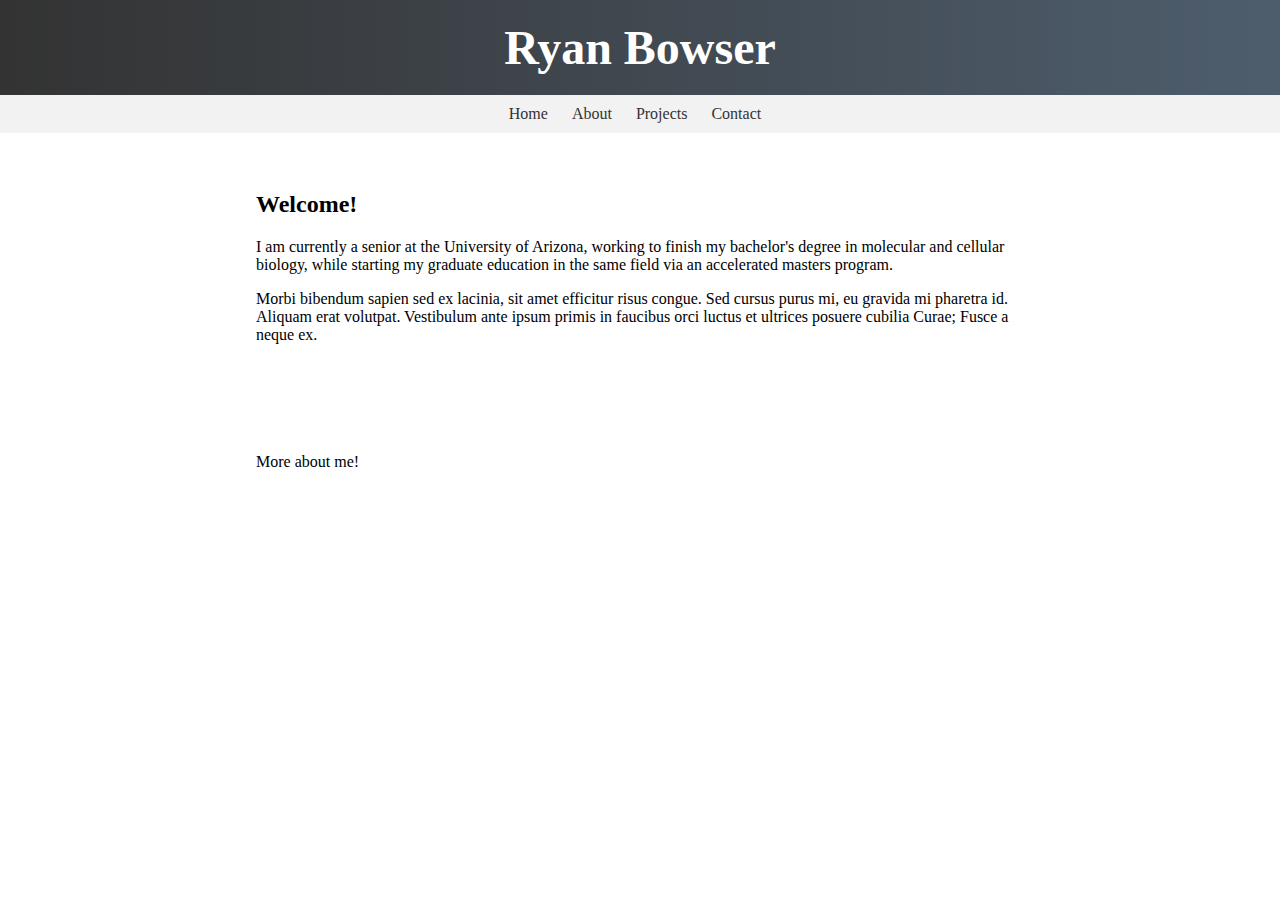
<file: landing_page.html>
<html>
<head>
    <title>Personal-Site</title>
    <style>
        /* CSS styling */
        body {
            font-family: 'Times New Roman';
            margin: 0;
            padding: 0;
        }

        header {
        font-family: 'Times New Roman';
        font-size: x-large;
        background: linear-gradient(to right, #333, #6988a7);
        color: #fff;
        padding: 20px;
        text-align: center;
        background-size: 200% auto;
        animation: gradientAnimation 4s linear infinite;
        }

        @keyframes gradientAnimation {
            0% {
                background-position: 10% 100%;
            }
            50% {
                background-position: 100% 10%;
            }
            100% {
                background-position: 10% 100%;
            }
        }

        h1 {
            margin: 0;
        }

        nav {
            font-size: medium;
            font-family: "Times New Roman";
            background-color: #f2f2f2;
            padding: 10px;
            text-align: center;
        }

        nav ul {
            list-style-type: none;
            margin: 0;
            padding: 0;
        }

        nav ul li {
            display: inline;
            margin-right: 10px;
        }

        nav ul li a {
            text-decoration: none;
            color: #333;
            padding: 5px;
        }

        .about-section {
            padding-left: 20%;
            padding-right: 20%;
            padding-top: 3%;
            padding-bottom: 3%;
            display: inline-block;
        }

        /* Other styles specific to the About Me section */

    </style>
</head>
<body>
    <header>
        <h1>Ryan Bowser</h1>
    </header>

    <nav>
        <ul>
            <li><a href="/">Home</a></li>
            <li><a href="/about-me">About</a></li>
            <li><a href="#">Projects</a></li>
            <li><a href="#">Contact</a></li>
        </ul>
    </nav>

    <div class="about-section">
        <h2>Welcome!</h2>
        <p>I am currently a senior at the University of Arizona, working to finish my bachelor's degree in molecular and cellular biology, while starting my graduate education in the same field via an accelerated masters program. </p>
        <p>Morbi bibendum sapien sed ex lacinia, sit amet efficitur risus congue. Sed cursus purus mi, eu gravida mi pharetra id. Aliquam erat volutpat. Vestibulum ante ipsum primis in faucibus orci luctus et ultrices posuere cubilia Curae; Fusce a neque ex.</p>
    </div>

    <div class ="about-section">
        <p>
            More about me!
        </p>

    </div>

    <!-- Other sections and content of the About Me page -->

</body>
</html>
</file>
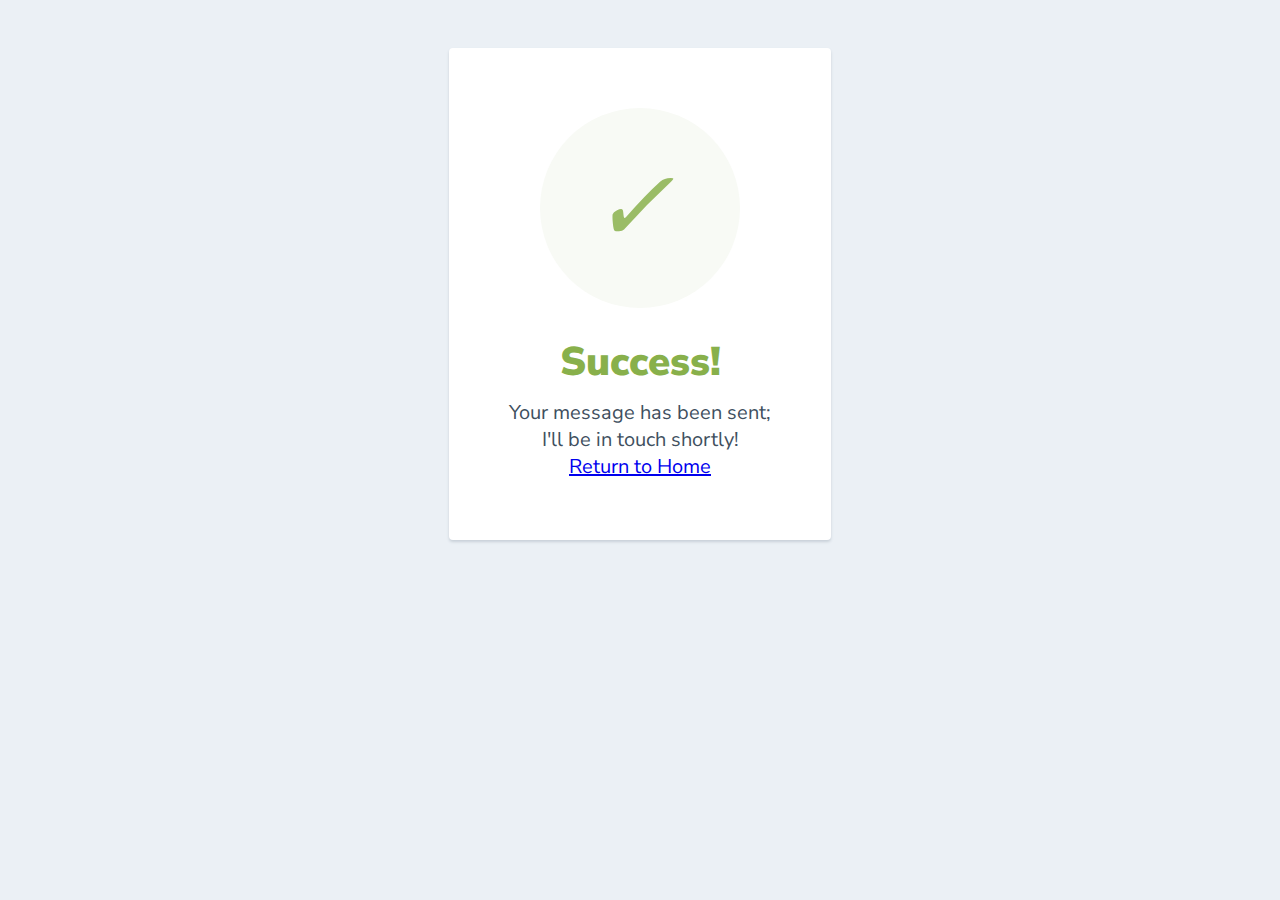
<file: success_form.html>
<html>
  <head>
    <link href="https://fonts.googleapis.com/css?family=Nunito+Sans:400,400i,700,900&display=swap" rel="stylesheet">
  </head>
    <style>
      body {
        text-align: center;
        padding: 40px 0;
        background: #EBF0F5;
      }
        h1 {
          color: #88B04B;
          font-family: "Nunito Sans", "Helvetica Neue", sans-serif;
          font-weight: 900;
          font-size: 40px;
          margin-bottom: 10px;
        }
        p {
          color: #404F5E;
          font-family: "Nunito Sans", "Helvetica Neue", sans-serif;
          font-size:20px;
          margin: 0;
        }
      i {
        color: #9ABC66;
        font-size: 100px;
        line-height: 200px;
        margin-left:-15px;
      }
      .card {
        background: white;
        padding: 60px;
        border-radius: 4px;
        box-shadow: 0 2px 3px #C8D0D8;
        display: inline-block;
        margin: 0 auto;
      }
    </style>
    <body>
      <div class="card">
      <div style="border-radius:200px; height:200px; width:200px; background: #F8FAF5; margin:0 auto;">
        <i class="checkmark">✓</i>
      </div>
        <h1>Success!</h1> 
        <p>Your message has been sent;<br/> I'll be in touch shortly!</p>
        <p><a href="https://maxwellbowser.github.io "> Return to Home</a></p>
      </div>
    </body>
</html>
</file>
